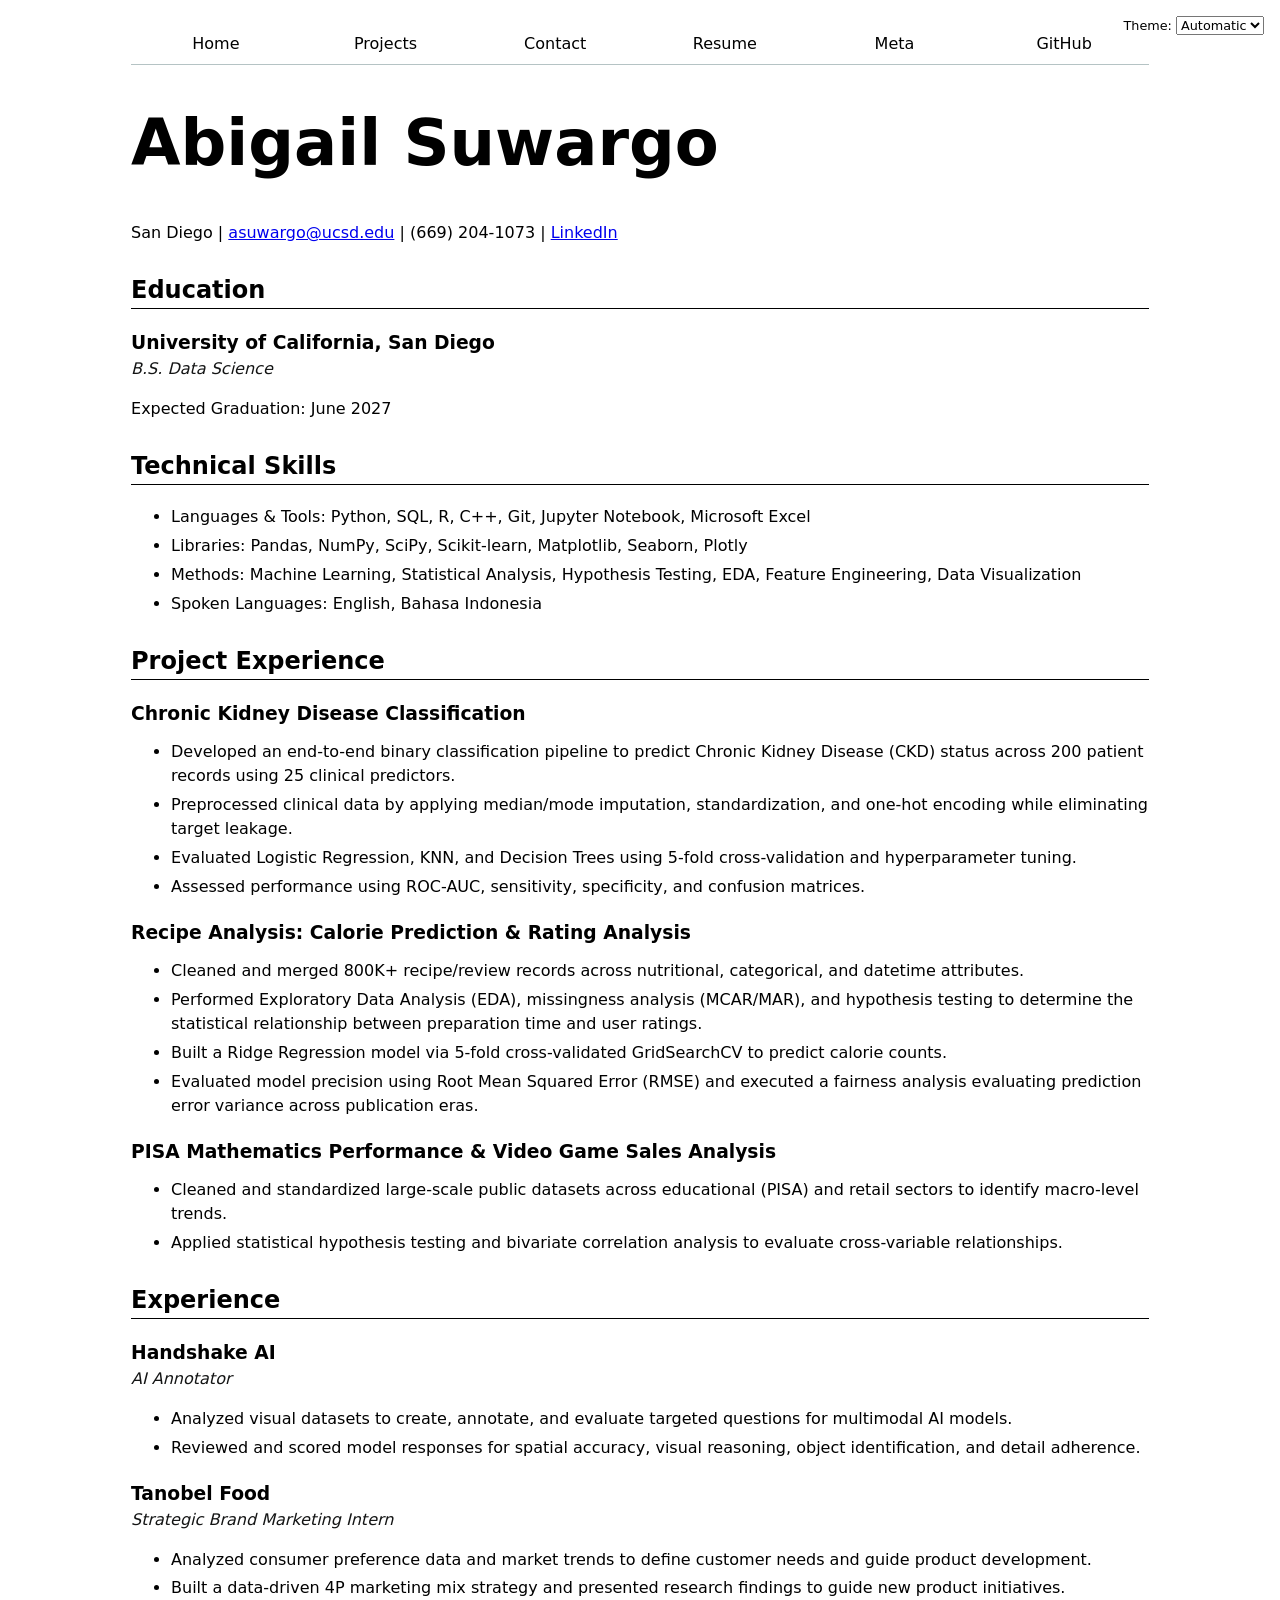
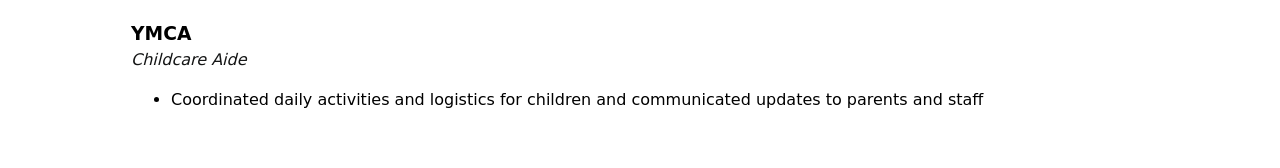
<file: resume/index.html>
<!DOCTYPE html>
<html lang="en">
<head>
    <meta charset="UTF-8">
    <meta name="viewport" content="width=device-width, initial-scale=1.0">
    <title>Resume</title>
    <link rel="stylesheet" href="../style.css">
    <script type="module" src="../global.js"></script>
</head>
<body class="resume">
    <!-- <nav>
        <a href="../index.html">Home</a>
        <a href="../projects/index.html">Projects</a>
        <a href="../contact/index.html">Contact</a>
        <a href="https://github.com/asuwargo" target="_blank">Github</a>
        <a href="index.html">Resume</a>
    </nav> -->

    <h1>
        Abigail Suwargo
    </h1>
    <p>
        San Diego | <a href="mailto:asuwargo@ucsd.edu">asuwargo@ucsd.edu</a> | 
        (669) 204-1073 | <a href="https://www.linkedin.com/in/abigail-suwargo-39984517a" target="_blank">LinkedIn</a>
    </p>
    
    <section>
        <h2>
            Education
        </h2>
        <article>
            <h3>University of California, San Diego</h3>
            <p>B.S. Data Science</p>
            <p>Expected Graduation: <time datetime="2027-06">June 2027</time></p>
        </article>
    </section>

    <section>
        <h2>Technical Skills</h2>
        <ul>
            <li>Languages & Tools: Python, SQL, R, C++, Git, Jupyter Notebook, Microsoft Excel</li>
            <li>Libraries: Pandas, NumPy, SciPy, Scikit-learn, Matplotlib, Seaborn, Plotly</li>
            <li>Methods: Machine Learning, Statistical Analysis, Hypothesis Testing, EDA, Feature Engineering, Data Visualization</li>
            <li>Spoken Languages: English, Bahasa Indonesia</li>
        </ul>
    </section>

    <section>
        <h2>Project Experience</h2>

        <article>
            <h3>Chronic Kidney Disease Classification</h3>
            <ul>
                <li>Developed an end-to-end binary classification pipeline to predict Chronic Kidney Disease (CKD) status across 200 patient records using 25 clinical predictors.</li>
                <li>Preprocessed clinical data by applying median/mode imputation, standardization, and one-hot encoding while eliminating target leakage.</li>
                <li>Evaluated Logistic Regression, KNN, and Decision Trees using 5-fold cross-validation and hyperparameter tuning.</li>
                <li>Assessed performance using ROC-AUC, sensitivity, specificity, and confusion matrices.</li>
            </ul>
        </article>

        <article>
            <h3>Recipe Analysis: Calorie Prediction & Rating Analysis</h3>
            <ul>
                <li>Cleaned and merged 800K+ recipe/review records across nutritional, categorical, and datetime attributes.</li>
                <li>Performed Exploratory Data Analysis (EDA), missingness analysis (MCAR/MAR), and hypothesis testing to determine the statistical relationship between preparation time and user ratings.</li>
                <li>Built a Ridge Regression model via 5-fold cross-validated GridSearchCV to predict calorie counts.</li>
                <li>Evaluated model precision using Root Mean Squared Error (RMSE) and executed a fairness analysis evaluating prediction error variance across publication eras.</li>
            </ul>
        </article>

        <article>
            <h3>PISA Mathematics Performance & Video Game Sales Analysis</h3>
            <ul>
                <li>Cleaned and standardized large-scale public datasets across educational (PISA) and retail sectors to identify macro-level trends.</li>
                <li>Applied statistical hypothesis testing and bivariate correlation analysis to evaluate cross-variable relationships.</li>
            </ul>
        </article>
    </section>

    <section>
        <h2>Experience</h2>
        <article>
            <h3>Handshake AI</h3>
            <p>AI Annotator</p>
            <ul>
                <li>Analyzed visual datasets to create, annotate, and evaluate targeted questions for multimodal AI models.</li>
                <li>Reviewed and scored model responses for spatial accuracy, visual reasoning, object identification, and detail adherence.</li>
            </ul>
        </article>
        <article>
            <h3>Tanobel Food</h3>
            <p>Strategic Brand Marketing Intern</p>
            <ul>
                <li>Analyzed consumer preference data and market trends to define customer needs and guide product development.</li>
                <li>Built a data-driven 4P marketing mix strategy and presented research findings to guide new product initiatives.</li>
            </ul>
        </article>
        <article>
            <h3>YMCA</h3>
            <p>Childcare Aide</p>
            <ul>
                <li>Coordinated daily activities and logistics for children and communicated updates to parents and staff</li>
            </ul>
        </article>
    </section>


    

    


</body>
</html>
</file>
<file: style.css>
html {
  --color-accent: oklch(89.288% 0.11109 174.727);
  accent-color: var(--color-accent);
  color-scheme: light dark;
}

body {
  /* Set line height to 1.5 times the font size
	   and use the OS’s UI font as the website font
	 */
  font: 100%/1.5 system-ui;
  max-width: 100ch;
  margin-inline: auto;
  padding: 1em;

}

nav {
  --border-color: oklch(50% 10% 200 / 40%);
  display: flex;
  margin-bottom: 1em;
  border-bottom-width: 1px;
  border-bottom-style: solid;
  border-bottom-color: var(--border-color);
}
nav a {
  flex: 1;
  text-decoration: none;
  color: inherit;
  text-align: center;
  padding: 0.5em;
}

nav a.current {
  border-bottom: 0.4em solid var(--border-color);
  padding-bottom: 0.1em;
}

nav a:hover{
  border-bottom: 0.4em solid var(--color-accent); 
  padding-bottom: 0.1em;
  background-color: oklch(89.288% 0.11109 174.727 / 0.1);
}

input, textarea, button, select{
  font: inherit;
}

form{
  display: grid;
  grid-template-columns: auto 1fr;
  gap: 1em;
}

label, button{
  grid-column: 1 / -1;
}

label{
  display: grid;
  grid-template-columns: subgrid;
}

.projects{
  display: grid;
  grid-template-columns: repeat(auto-fill, minmax(15em, 1fr));
  gap: 1em;
}

.projects article {
  display: grid;
  grid-template-rows: subgrid;
  grid-row: span 3;
  gap: 1em;

}

.projects h2{
  margin: 0;
}

h1{
  font-size: 400%
}

h1, h2, h3, h4, h5, h6{
  line-height: 1.1;
  text-wrap: balance
}

.resume section {
  margin-block: 2em;
}

.resume h2 {
  border-bottom: 0.05em solid black;
  padding-bottom: 0.2em;
}

.resume article {
  margin-block: 1.5em;
}

.resume h3 {
  margin-bottom: 0;
}

.resume h3 + p {
  margin-top: 0.2em;
  font-style: italic;
  color: oklch(19.461% 0.00159 197.793);
}

.resume li {
  margin-block: 0.3em;
}

.color-scheme {
  position: absolute;
  top: 1rem;
  right: 1rem;
  font-size: 80%;
  display: block;
}

#profile-stats dl {
  display: grid;
  grid-template-columns: 1fr 1fr 1fr 1fr;
}

#profile-stats dt {
  grid-row: 1;
}

#profile-stats dd {
  grid-row: 2;
}

.project-year {
  font-family: Baskerville, serif;
  font-variant-numeric: oldstyle-nums;
  font-style: italic;
  font-size: 1.2em;
  color: gray;
  margin-top: 0;
}

#projects-pie-plot {
  max-width: 20em;
  margin-block: 2em;
  overflow: visible;
  &:has(path:hover) {
    path:not(:hover) {
      opacity: 0.5;
    }
  }

  path {
    transition: 300ms;
  }
}

.swatch {
  display: inline-block;
  width: 1em;
  aspect-ratio: 1 / 1;        
  background-color: var(--color);
  border-radius: 50%; 
}

.legend {
  display: grid;
  grid-template-columns: repeat(auto-fill, minmax(9em, 1fr));
  gap: 1em;
  padding: 1em;
  margin: 1em 0;
  border: 1px solid gray;
  list-style: none;          
}

.legend-item {
  display: flex;
  align-items: center;        /* vertically centers the swatch and text */
  gap: 0.5em;                 /* smaller than the legend's gap */
}

.container {
  display: flex;
  align-items: center;
  gap: 2em;
}

.legend {
  flex: 1;
}


.selected {
  --color: oklch(60% 45% 0) !important;

  &:is(path) {
    fill: var(--color);
  }
}

.searchBar {
  width: 100%;
  margin-block: 2em;
  padding: 0.4em 1em;
}

.stats {
  display: grid;
  grid-template-columns: repeat(auto-fit, minmax(8em, 1fr));
  grid-auto-flow: column;
  grid-template-rows: auto auto;
  gap: 0.25em 1em;

  border: 1px solid #ccc;
  border-radius: 0.75em;
  padding: 1em 1.5em;
  margin-block: 1.5em;
}

.stats dt {
  grid-row: 1;
  font-size: 0.8em;
  text-transform: uppercase;
  color: gray;
}

.stats dd {
  grid-row: 2;
  margin: 0;
  font-size: 1.8em;
  font-weight: bold;
}

.gridlines .tick line {
  stroke-opacity: 0.15;
}

.gridlines .domain {
  display: none;
}

circle {
  transition: 200ms;
  transform-origin: center;
  transform-box: fill-box;

  @starting-style {
  r: 0;
  }
}

circle:hover {
  transform: scale(1.5);
}

.tooltip {
  position: fixed;
  top: 1em;
  left: 1em;
  background-color: rgba(255, 255, 255, 0.85);
  backdrop-filter: blur(6px);
  box-shadow: 0 4px 12px rgba(0, 0, 0, 0.15);
  border-radius: 0.5em;
  padding: 0.75em 1em;
}

dl.info {
  display: grid;
  grid-template-columns: auto 1fr;
  gap: 0.25em 1em;
  margin: 0;
  transition-duration: 500ms;
  transition-property: opacity, visibility;
}
dl.info dt {
  color: gray;
}

dl.info dd {
  margin: 0;
}

dl.info[hidden]:not(:hover, :focus-within) {
  opacity: 0;
  visibility: hidden;
}

@keyframes marching-ants {
  to {
    stroke-dashoffset: -8; /* 5 + 3 */
  }
}

.selection {
  fill-opacity: 0.1;
  stroke: black;
  stroke-opacity: 0.7;
  stroke-dasharray: 5 3;
  animation: marching-ants 2s linear infinite;
}

circle.selected {
  fill: #ff6b6b;
}

#files {
  display: grid;
  grid-template-columns: 1fr 4fr;

  > div {
    grid-column: 1 / -1;
    display: grid;
    grid-template-columns: subgrid;
  }

  dt {
    grid-column: 1;
  }

  dd {
    grid-column: 2;
    display: flex;
    flex-wrap: wrap;
    align-items: start;
    align-content: start;
    gap: 0.15em;
    padding-top: 0.6em;
    margin-left: 0;
  }
}

.loc {
  display: flex;
  width: 0.5em;
  aspect-ratio: 1;
  background: var(--color);
  border-radius: 50%;
}

#scrolly-1 {
  position: relative;
  display: flex;
  gap: 1rem;

  > * {
    flex: 1;
  }
}

#scatter-story {
  position: relative;
}

#scatter-plot {
  position: sticky;
  top: 0;
  left: 0;
  bottom: auto;
  height: 50vh;
}

.step {
  padding-bottom: 50vh;
}
</file>
